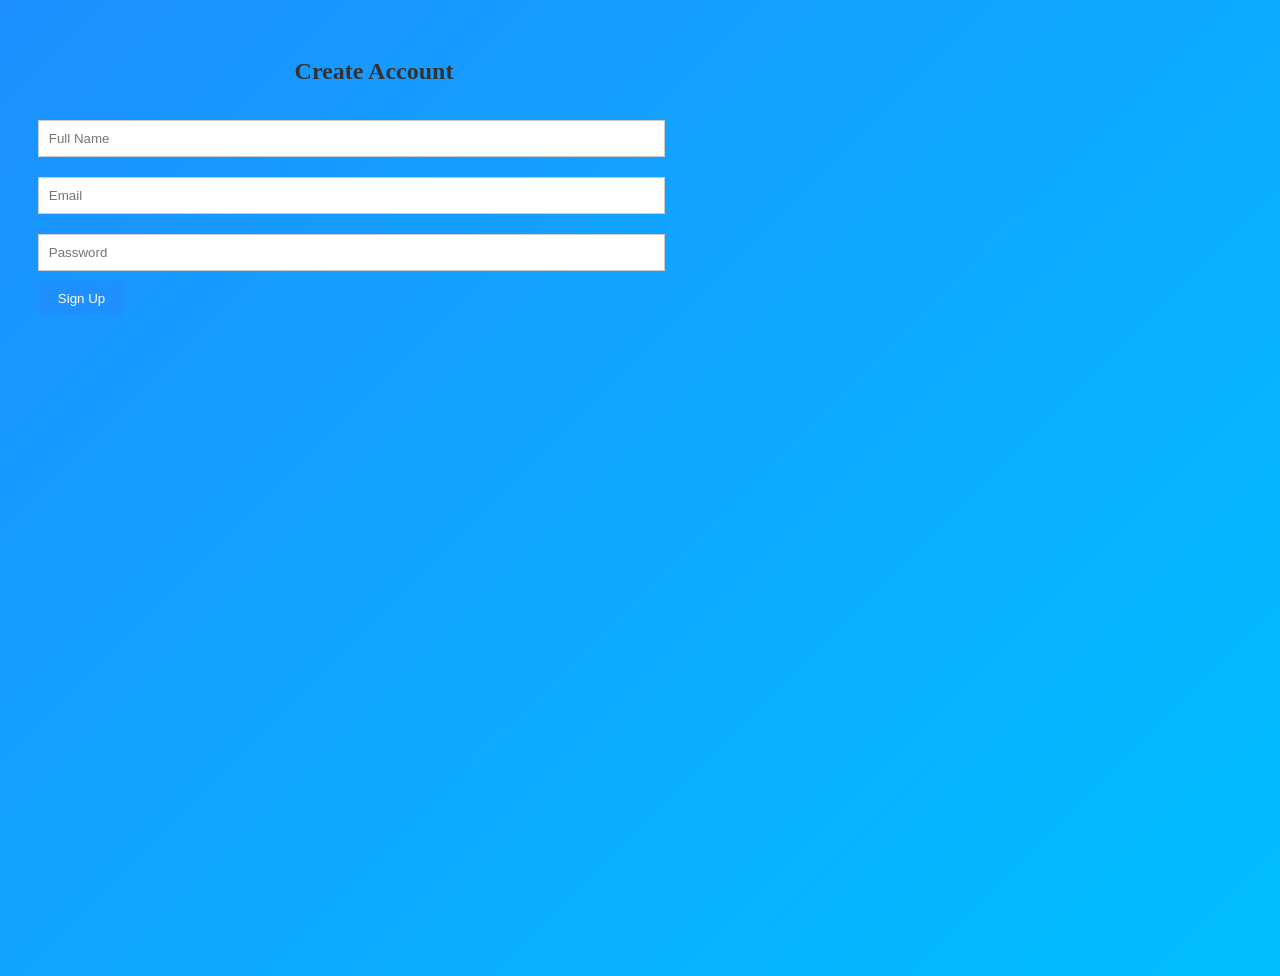
<file: Login Page/index.html>
<!DOCTYPE html>
<html lang="en">
<head>
    <meta charset="UTF-8">
    <meta name="viewport" content="width=device-width, initial-scale=1.0">
    <title>Document</title>
    <link rel="stylesheet" href="style.css">
</head>
<body>
    <div class="form-contianer">
        <h2>Create Account</h2>
        <input type="text" placeholder="Full Name">
        <input type="email" placeholder="Email">
        <input type="password" placeholder="Password">
        <button>Sign Up</button>
    </div>
</body>
</html>
</file>
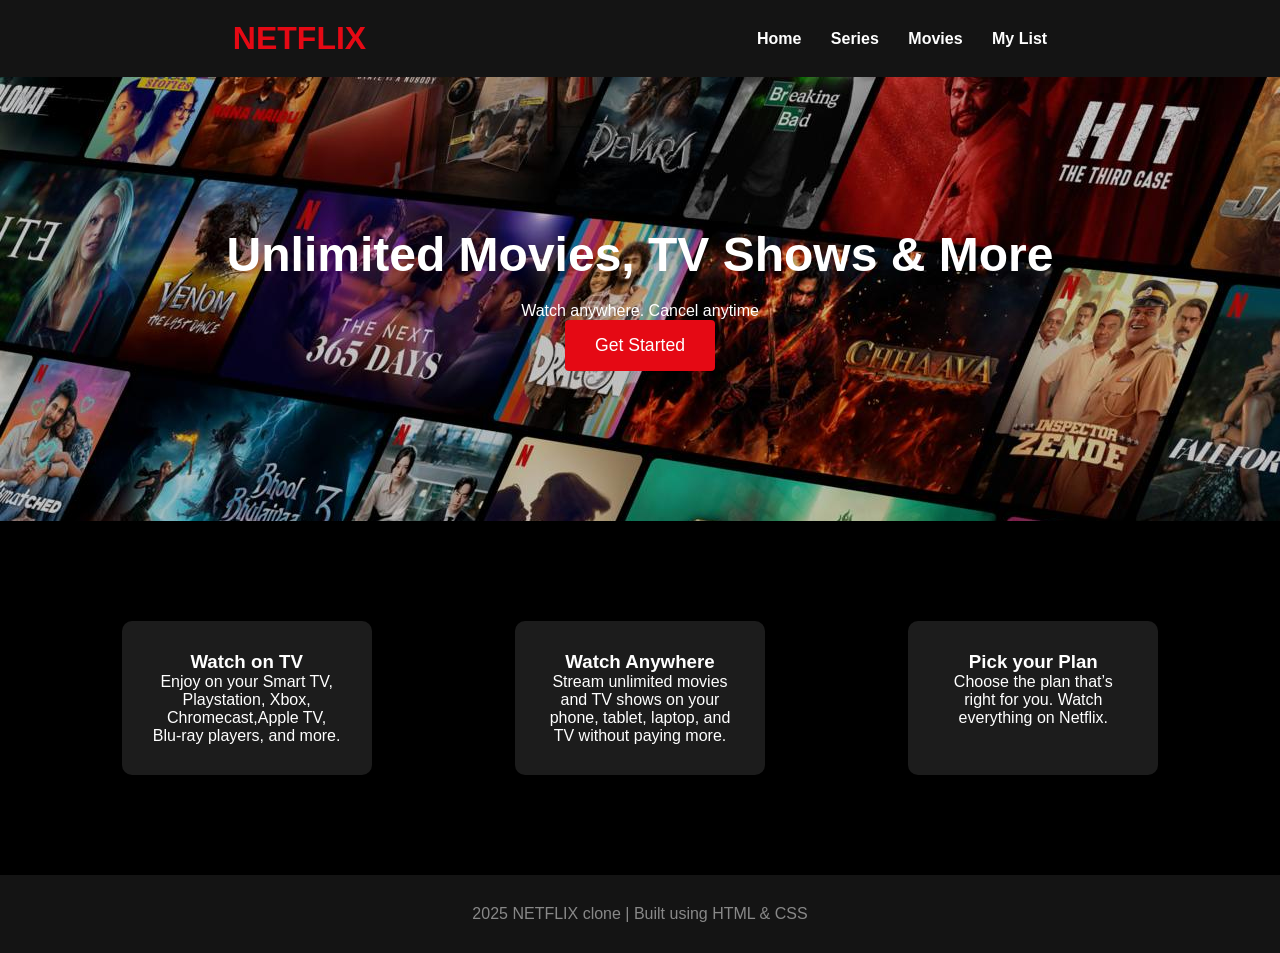
<file: Netflix Clone/index.html>
<!DOCTYPE html>
<html lang="en">
<head>
    <meta charset="UTF-8">
    <meta name="viewport" content="width=device-width, initial-scale=1.0">
    <title>Document</title>
    <link rel="stylesheet" href="style.css">
</head>
<body>
    <header>
        <h1>NETFLIX</h1>
        <nav>
            <a href="#">Home</a>
            <a href="#">Series</a>
            <a href="#">Movies</a>
            <a href="#">My List</a>
        </nav>
    </header>

    <div class="hero">
        <h2>Unlimited Movies, TV Shows & More</h2>
        <p>Watch anywhere. Cancel anytime</p>
        <button>Get Started</button>
    </div>

    <section class="features">
        <div class="feature-card">
            <h3>Watch on TV </h3>
            <p>Enjoy on your Smart TV, Playstation, Xbox, Chromecast,Apple TV, Blu-ray players, and more.</p>
        </div>
        <div class="feature-card">
            <h3>Watch Anywhere</h3>
            <p>Stream unlimited movies and TV shows on your phone, tablet, laptop, and TV without paying more.</p>
        </div>
        <div class="feature-card">
            <h3>Pick your Plan</h3>
            <p>Choose the plan that’s right for you. Watch everything on Netflix.</p>
        </div>
    </section>

    <footer>
        <p>2025 NETFLIX clone | Built using HTML & CSS</p>
    </footer>
</body>
</html>
</file>
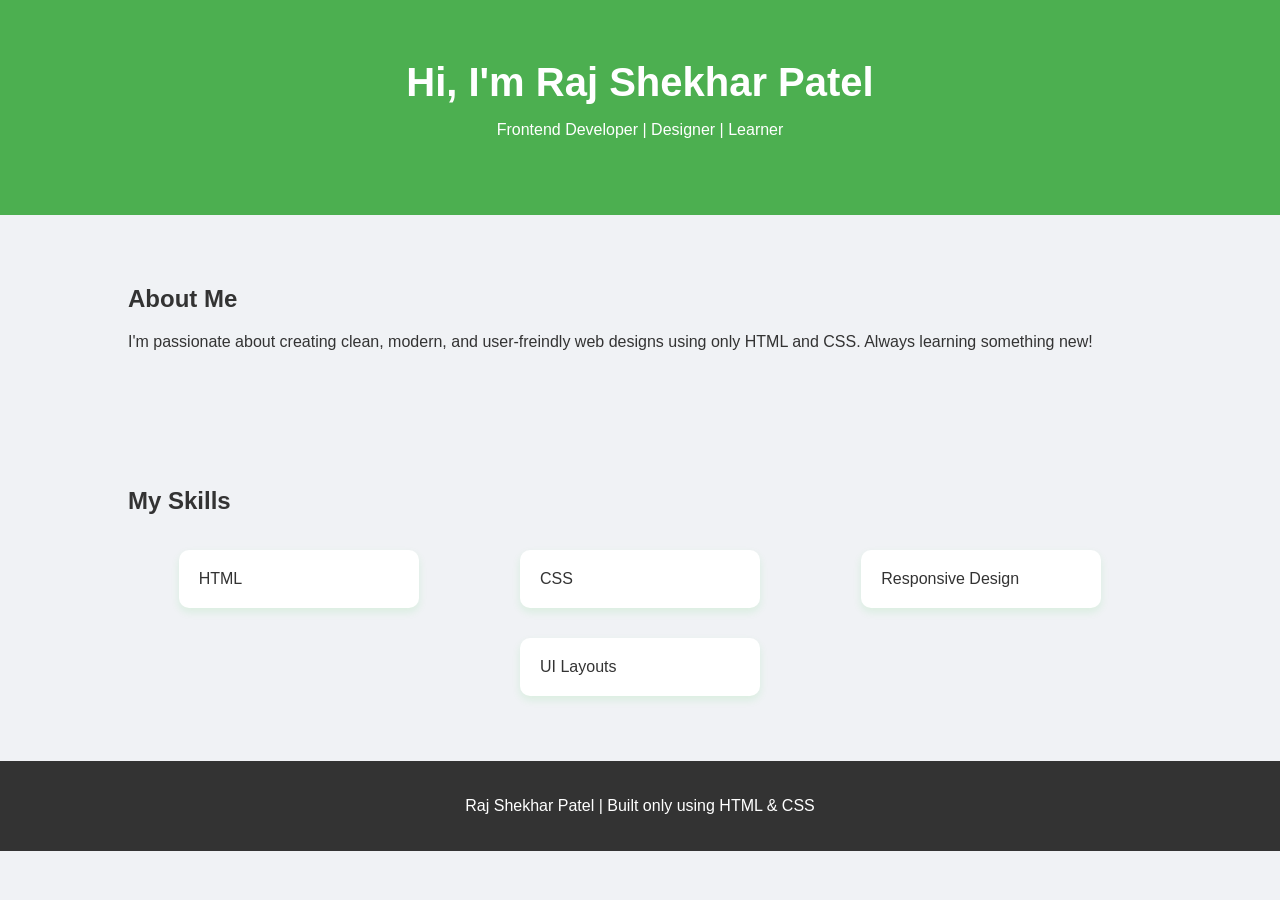
<file: Portfolio trying/index.html>
<!DOCTYPE html>
<html lang="en">
<head>
    <meta charset="UTF-8">
    <meta name="viewport" content="width=device-width, initial-scale=1.0">
    <title>Raj's Portfolio</title>
    <link rel="stylesheet" href="stylee.css">
</head>
<body>
     <header>
        <h1>Hi, I'm Raj Shekhar Patel </h1>
        <p>Frontend Developer | Designer | Learner</p>
     </header>

     <section id="about">
        <h2>About Me</h2>
        <p>I'm passionate about creating clean, modern, and user-freindly web designs using only HTML and CSS. Always learning something new! </p>
     </section>

     <section id="skills">
        <h2>My Skills</h2>
        <div class="skills">
            <div class="skill-card">HTML</div>
            <div class="skill-card">CSS</div>
            <div class="skill-card">Responsive Design</div>
            <div class="skill-card">UI Layouts</div>
        </div>
     </section>

     <footer>
        <p>Raj Shekhar Patel | Built only using HTML & CSS</p>
     </footer>
</body>
</html>
</file>
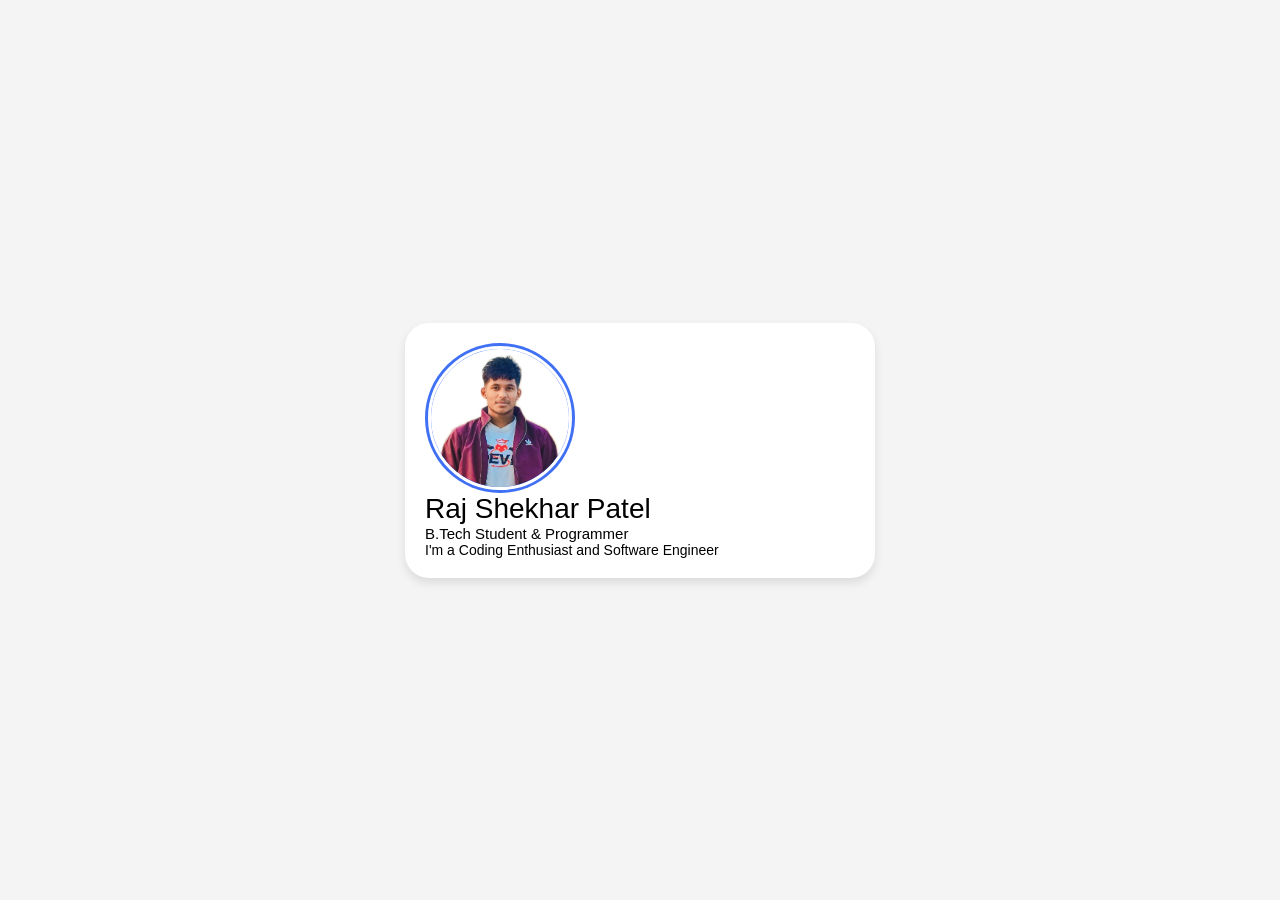
<file: Profile Card/index.html>
<!DOCTYPE html>
<html lang="en">
<head>
    <meta charset="UTF-8">
    <meta name="viewport" content="width=device-width, initial-scale=1.0">
    <title>Profile Card</title>
    <link rel="stylesheet" href="style.css">
</head>
<body>
     <div class="profile-card">
        <div class="image">
            <img src="profile-image.png" alt="" class="profile-img">
        </div>

        <div class="text-data">
            <span class="name">Raj Shekhar Patel</span>
            <span class="job">B.Tech Student & Programmer</span>
            <span class="bio">I'm a Coding Enthusiast and Software Engineer </span>
        </div>
     </div>
</body>
</html>
</file>
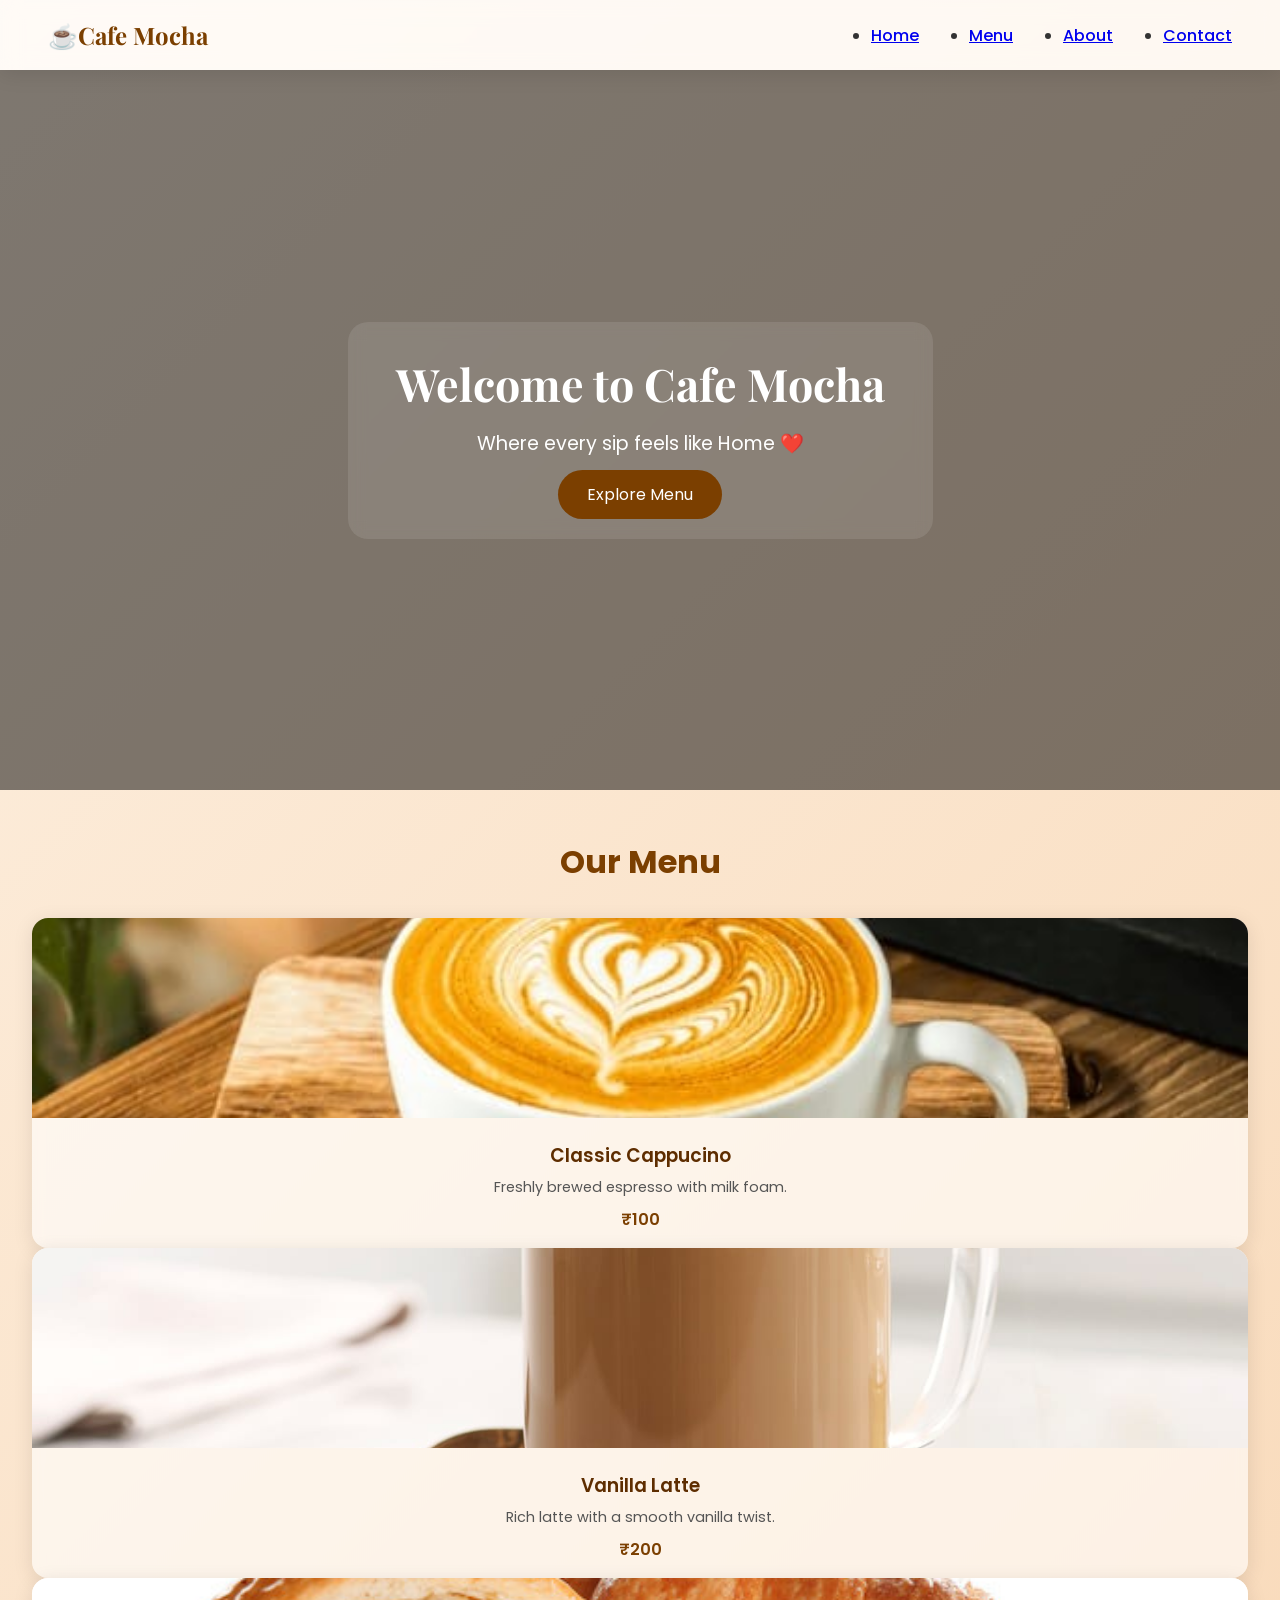
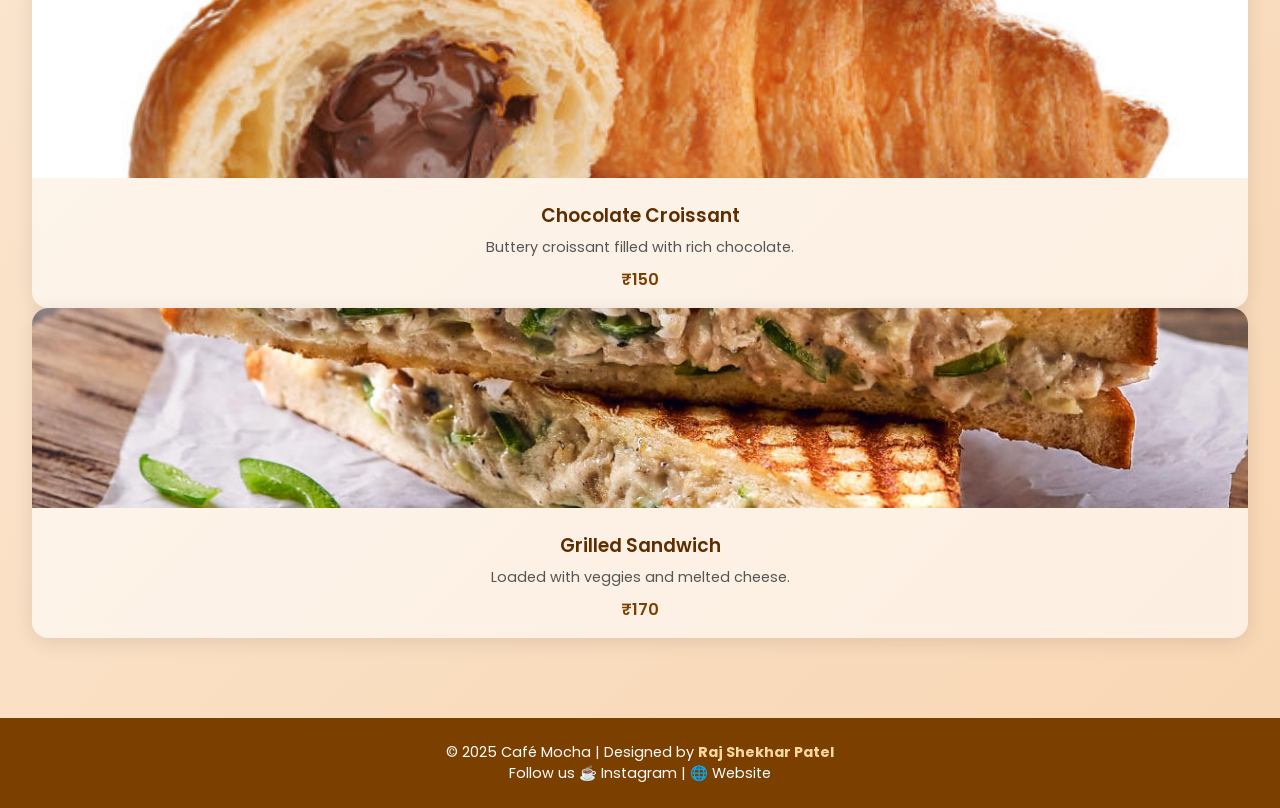
<file: Restaurant Menu Page/index.html>
<!DOCTYPE html>
<html lang="en">
<head>
    <meta charset="UTF-8">
    <meta name="viewport" content="width=device-width, initial-scale=1.0">
    <title>Cafe Mocha | Menu</title>
    <link rel="stylesheet" href="style.css">
    <link rel="stylesheet" href="https://fonts.googleapis.com/css2?family=Poppins:wght@300;400;600&family=Playfair+Display:wght@700&display=swap">
</head>
<body>
    <header class="navbar">
        <h1 class="logo"> ☕Cafe Mocha</h1>
        <ul class="nav-links">
            <li><a href="#">Home</a></li>
            <li><a href="#">Menu</a></li>
            <li><a href="#">About</a></li>
            <li><a href="#">Contact</a></li>
        </ul>
    </header>

    <section class="hero">
        <div class="hero-content">
            <h2>Welcome to Cafe Mocha</h2>
            <p>Where every sip feels like Home ❤️</p>
            <a href="#menu" class="btn">Explore Menu</a>
        </div>
    </section>

    <section class="menu" id="menu">
        <h2 class="section-title">Our Menu</h2>

        <div class="menu-grid">
            <div class="menu-card">
                <img src="Coffee.jpg" alt="Coffee">
                <div class="menu-info">
                    <h3>Classic Cappucino</h3>
                    <p>Freshly brewed espresso with milk foam.</p>
                    <span>₹100</span>
                </div>
            </div>
        </div>

        <div class="menu-card">
        <img src="Lattee.jpg" alt="Latte">
        <div class="menu-info">
          <h3>Vanilla Latte</h3>
          <p>Rich latte with a smooth vanilla twist.</p>
          <span>₹200</span>
        </div>
      </div>

      <div class="menu-card">
        <img src="Croissant.jpg" alt="Pastry">
        <div class="menu-info">
          <h3>Chocolate Croissant</h3>
          <p>Buttery croissant filled with rich chocolate.</p>
          <span>₹150</span>
        </div>
      </div>

      <div class="menu-card">
        <img src="sandwich.jpg" alt="Sandwich">
        <div class="menu-info">
          <h3>Grilled Sandwich</h3>
          <p>Loaded with veggies and melted cheese.</p>
          <span>₹170</span>
        </div>
      </div>
    </div>
    </section>

    <footer>
        <p>© 2025 Café Mocha | Designed by <strong>Raj Shekhar Patel</strong></p>
    <p>Follow us ☕ Instagram | 🌐 Website</p>
    </footer>
</body>
</html>
</file>
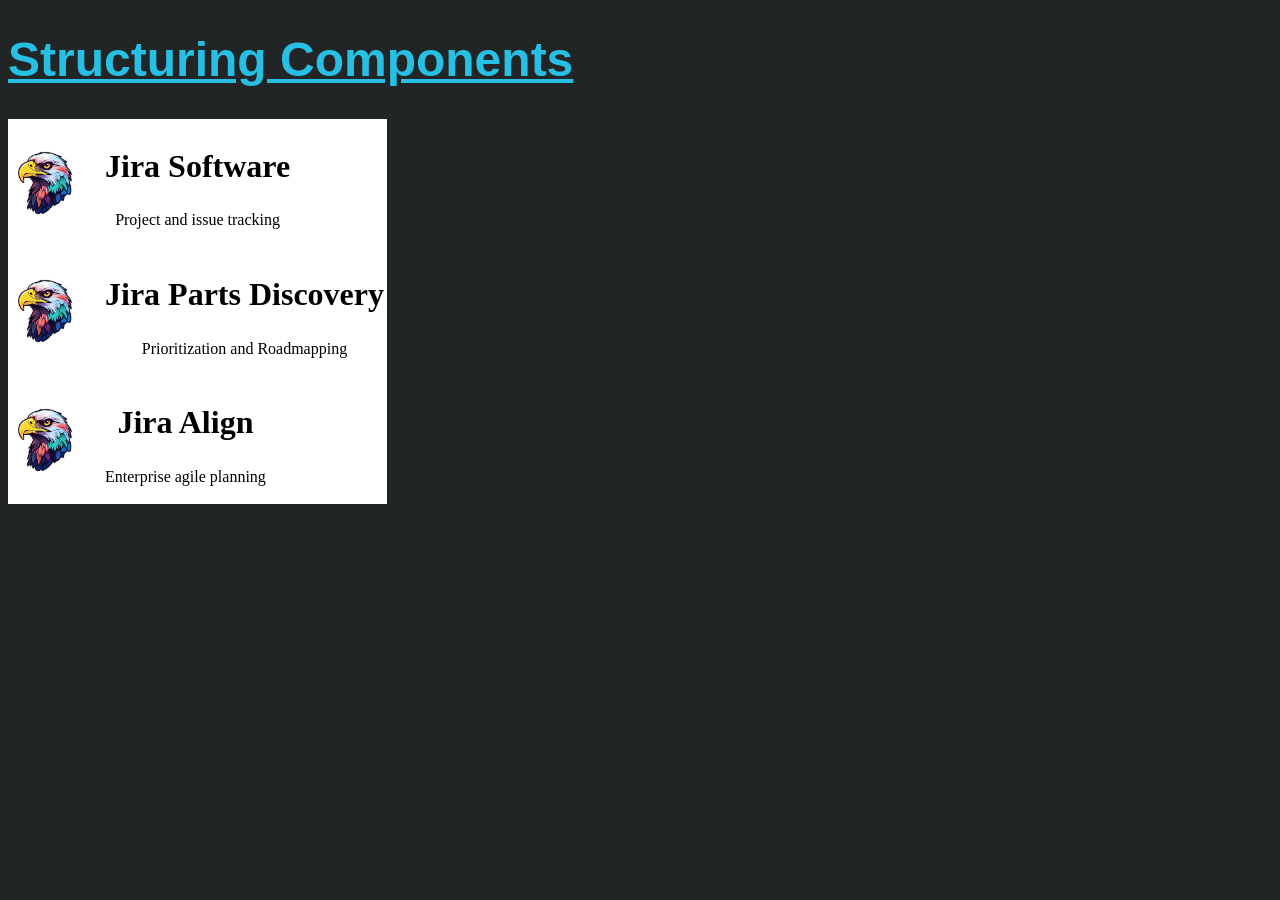
<file: Rough/index.html>
<!DOCTYPE html>
<html lang="en">
<head>
    <meta charset="UTF-8">
    <meta name="viewport" content="width=device-width, initial-scale=1.0">
    <title>Document</title>
    <link rel="stylesheet" href="style.css">
</head>
<body>
    <header>
        <h1>Structuring Components</h1>
    </header>

    <section class="part">
        <div class="part-A">
            <img src="eagle.jpeg" alt="">
            <div>
            <h2>Jira Software</h2>
            <p>Project and issue tracking</p>
            </div>
            </div>

        <div class="part-A">
            <img src="eagle.jpeg" alt="">
            <div>
            <h2>Jira Parts Discovery</h2>
            <p>Prioritization and Roadmapping</p></div>
            </div>

        <div class="part-A">
            <img src="eagle.jpeg" alt="">
            <div>
            <h2>Jira Align</h2>
            <p>Enterprise agile planning</p>
            </div>
        </div>
    </section>
</body>
</html>
</file>
<file: Login Page/style.css>
body{
    font-family: 'Poppins' sans-serif;
    background: linear-gradient(135deg, #1E90FF, #00BFFF);
    display: flex;
    height: 100vh;
    margin: 1cm;
}

.form-container{
    background: white;
    padding: 40px;
    border-radius: 12px;
    box-shadow: 0 8px 16px rgba(0, 0, 0, 0.2);
    width: 300px;
    text-align: center;
}

h2{
    margin-bottom: 25px;
    color: #333;
    display: grid;
    place-items: center;
}

input{
    width: 90%;
    padding: 10px;
    margin: 10px 0;
    border: 1px solid #ccc;
    outline: none;
    transition: 0.5s;
}

input:focus{
    border-color: #1E90FF;
    box-shadow: 0 0 5px #1E90FF;
}

button{
    background-color: #1E90FF;
    color: white;
    border: none;
    padding: 10px 20px;
    border-radius: 6px;
    cursor: pointer;
    transition: transform 0.2s;
}

button:hover{
    transform: scale(1.05);
}
</file>
<file: Netflix Clone/style.css>
*{
    margin: 0;
    padding: 0;
    box-sizing: border-box;
}

body{
    font-family: 'arial', sans-serif;
    background-color: #141414;
    color: #fff;
}

header{
    display: flex;
    justify-content: space-around;
    align-items: center;
    padding: 20px 50px;
}

header h1{
    font-size: 2rem;
    color: #E50914;
}

nav a{
    color: #fff;
    text-decoration: none;
    margin-left: 25px;
    font-weight: bold;
    transition: 0.3s;
}

nav a:hover{
    color: #E50914;
}

.hero{
    text-align: center;
    padding: 150px 20px;
    background-image: url("Netflix\ BG.jpg");
}

.hero h2{
    font-size: 3rem;
    margin-bottom: 20px;
}

.hero button{
    background-color: #E50914;
    color: #fff;
    border: none;
    border-radius: 4px;
    padding: 15px 30px;
    font-size: 1.1rem;
    cursor: pointer;
    transition: transform 0.3s;
}

.hero button:hover {
      transform: scale(1.05);
    }

    section.features {
      display: flex;
      justify-content: space-around;
      padding: 80px 50px;
      flex-wrap: wrap;
      background-color: #000;
    }

    .feature-card {
      background-color: #1c1c1c;
      padding: 30px;
      border-radius: 10px;
      width: 250px;
      margin: 20px;
      text-align: center;
      transition: transform 0.3s, box-shadow 0.3s;
    }

    .feature-card:hover {
      transform: translateY(-10px);
      box-shadow: 0 8px 16px rgba(0,0,0,0.3);
    }

    footer {
      text-align: center;
      padding: 30px;
      background-color: #141414;
      color: #888;
    }
</file>
<file: Portfolio trying/stylee.css>
body{
    font-family: 'Poppins', sans-serif;
    background-color: #f0f2f5;
    color: #333;
    margin: 0;
    padding: 0;
}

header{
    background-color: #4CAF50;
    color: white;
    text-align: center;
    padding: 60px 20px;
}

header h1 {
    margin: 0;
    font-size: 2.5rem;
}

section{
    padding: 50px 10%;
}

.skills{
    display: flex;
    justify-content: space-around;
    flex-wrap: wrap;
}

.skill-card{
    background: white;
    border-radius: 10px;
    padding: 20px;
    width: 200px;
    margin: 15px;
    box-shadow: 0 4px 8px rgba(16, 203, 44, 0.1);
    transition: 0.3s;
}

.skill-card:hover {
    transform: scale(1.05);
    box-shadow: 0 20px 16px rgba(196, 36, 36, 0.2);
}

footer{
    text-align: center;
    padding: 20px;
    background-color: #333;
    color: white;
}
</file>
<file: Profile Card/style.css>
*{
    margin: 0;
    padding: 0;
    box-sizing: border-box;
    font-family: "Poppins", sans-serif ;
}

body{
    height: 100vh;
    display: flex;
    align-items: center;
    justify-content: center;
    background-color: #f4f4f4;
}

.profile-card{
    max-width: 470px;
    width: 100%;
    background: #fff;
    border-radius: 24px;
    padding: 20px;
    box-shadow: 0 5px 10px rgba(0, 0, 0, 0.1);
}
.image{
    position: relative;
    height: 150px;
    width: 150px;
    border-radius: 50%;
    background-color: #4070f4;
    padding: 3px;
    align-items: center;
}

.image .profile-img{
    height: 100%;
    width: 100%;
    object-fit: cover;
    border-radius: 50%;
    border: 3px solid #fff;
}

.profile-card .text-data{
    display: flex;
    flex-direction: column;
}

.text-data .name {
    font-size: 28px;
    font-weight: 500;
}

.text-data .job{
    font-size: 15px;
    font-weight: 400;
}

.text-data .bio{
    font-size: 14px;
    font-weight: 400;
}
</file>
<file: Restaurant Menu Page/style.css>
*{
    margin: 0;
    padding: 0;
    box-sizing: border-box;
}

body{
    font-family: 'Poppins', sans-serif;
    background: linear-gradient(135deg, #fdf0e1, #f8d6b3);
    color: #333;
}

.navbar {
    display: flex;
    justify-content: space-between;
    align-items: center;
    padding: 1.2rem 3rem;
    background: rgba(255, 255, 255, 0.7);
    backdrop-filter: blur(10px);
    box-shadow: 0 4px 20px rgba(0, 0, 0, 0.1);
    position: sticky;
    top: 0;
    z-index: 10;
}

.logo {
    font-family: 'Playfair Display', serif;
    color: #7b3f00;
    font-size: 1.5rem;
}

.nav-links {
    text-decoration: none;
    color: #333;
    font-weight: 500;
    transition: color 0.3s;
    display: flex;
    flex-direction: row;
    gap: 50px;
}

.nav-links a:hover {
    color: #7b3f00;
}

.hero {
    background: url('https://i.imgur.com/qZyIdgS.jpg');
    height: 80vh;
    display: flex;
    align-items: center;
    justify-content: center;
    text-align: center;
    color: #fff;
    position: relative;
}

.hero::after {
    content: '';
    position: absolute;
    top: 0; left: 0;
    width: 100%; 
    height: 100%;
    background: rgba(0,0,0,0.5);
}

.hero-content {
    position:relative;
    z-index: 1;
    background: rgba(255, 255, 255, 0.1);
    backdrop-filter: blur(8px);
    padding: 2rem 3rem;
    border-radius: 20px;
}

.hero h2 {
    font-family: 'PLayfair Display', serif;
    font-size: 2.8rem;
    margin-bottom: 1rem;
}

.hero p {
    font-size: 1.2rem;
    margin-bottom: 1.5rem;
}

.btn{
    background: #7b3f00;
    color: #fff;
    text-decoration: none;
    padding: 0.8rem 1.8rem;
    border-radius: 30px;
    transition: background 0.3s, transform 0.3s;
}

.btm:hover {
    background: #5e2d00;
    transform: scale(1.05);
}

.menu{
    padding: 3rem 2rem;
    text-align: center;
}

.section-title {
    font-family: 'Playfair Display' serif;
    font-size: 2rem;
    margin-bottom: 2rem;
    color: #7b3f00;
}

.menu-card {
  background: rgba(255, 255, 255, 0.6);
  backdrop-filter: blur(6px);
  border-radius: 16px;
  overflow: hidden;
  box-shadow: 0 4px 20px rgba(0,0,0,0.1);
  transition: transform 0.3s, box-shadow 0.3s;
}

.menu-card img {
  width: 100%;
  height: 200px;
  object-fit: cover;
  transition: transform 0.3s;
}

.menu-card:hover {
  transform: translateY(-6px);
  box-shadow: 0 6px 25px rgba(0,0,0,0.15);
}

.menu-info {
  padding: 1rem 1.2rem;
}

.menu-info h3 {
  font-weight: 600;
  color: #5e2d00;
  margin-bottom: 0.4rem;
}

.menu-info p {
  font-size: 0.9rem;
  color: #555;
}

.menu-info span {
  display: inline-block;
  margin-top: 0.6rem;
  font-weight: 600;
  color: #7b3f00;
}

footer {
  background: #7b3f00;
  color: #fff;
  text-align: center;
  padding: 1.5rem;
  margin-top: 2rem;
  font-size: 0.9rem;
}

footer strong {
  color: #f9d8a1;
}


@media (max-width: 768px) {
  .navbar {
    flex-direction: column;
    gap: 1rem;
  }

  .hero h2 {
    font-size: 2rem;
  }

  .menu-info p {
    font-size: 0.85rem;
  }
}
</file>
<file: Rough/style.css>
body{
    background-color: rgb(33, 37, 37);
}

header{
    color: rgb(39, 191, 228);
    text-decoration: underline;
}

h1{
    font-family: sans-serif;
    font-size: 3rem;
}

h2{
    font-size: 2rem;
}

img{
    width: 70px;
    height: 70px;
}
.part-A{
    border: 2px solid white;
    background-color: white;
    text-align: center;
    align-items: center;
    display: flex;
    gap: 25px;
}

.part{
    width: 30%;
}
</file>
